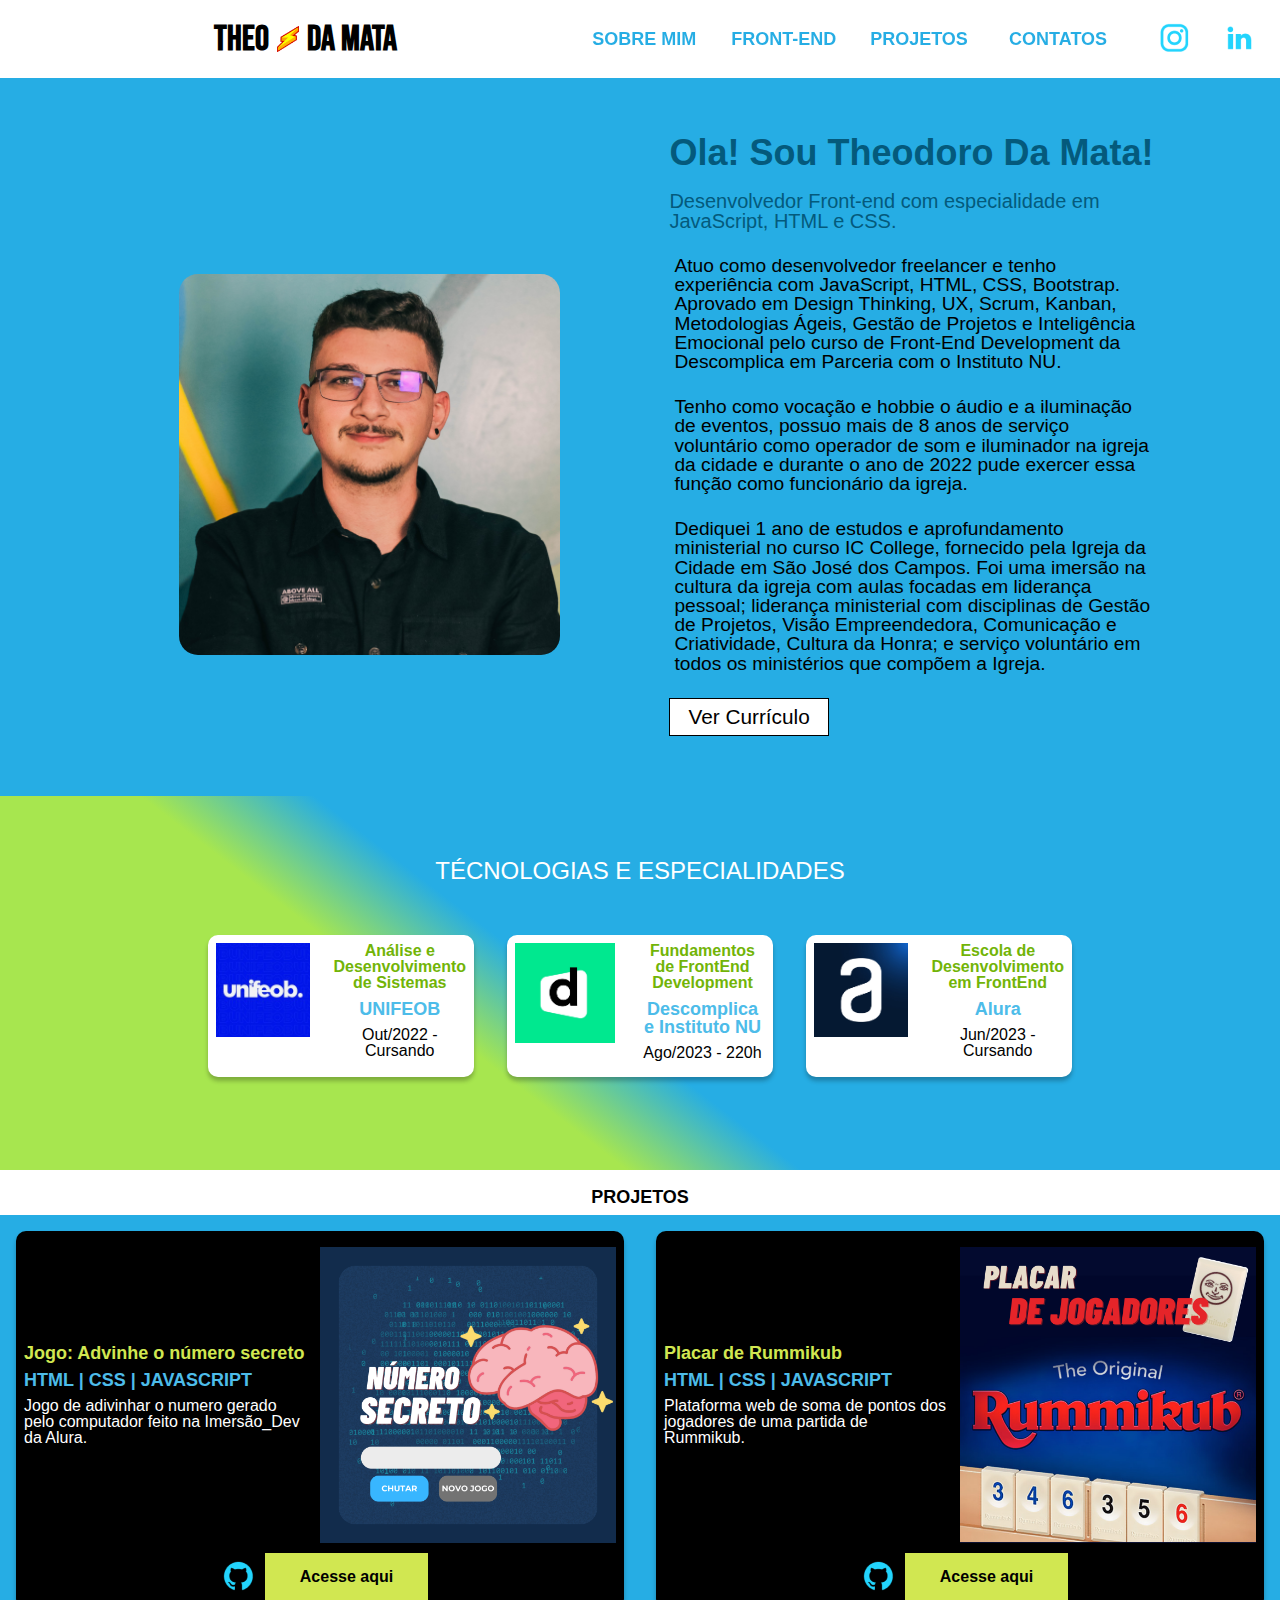
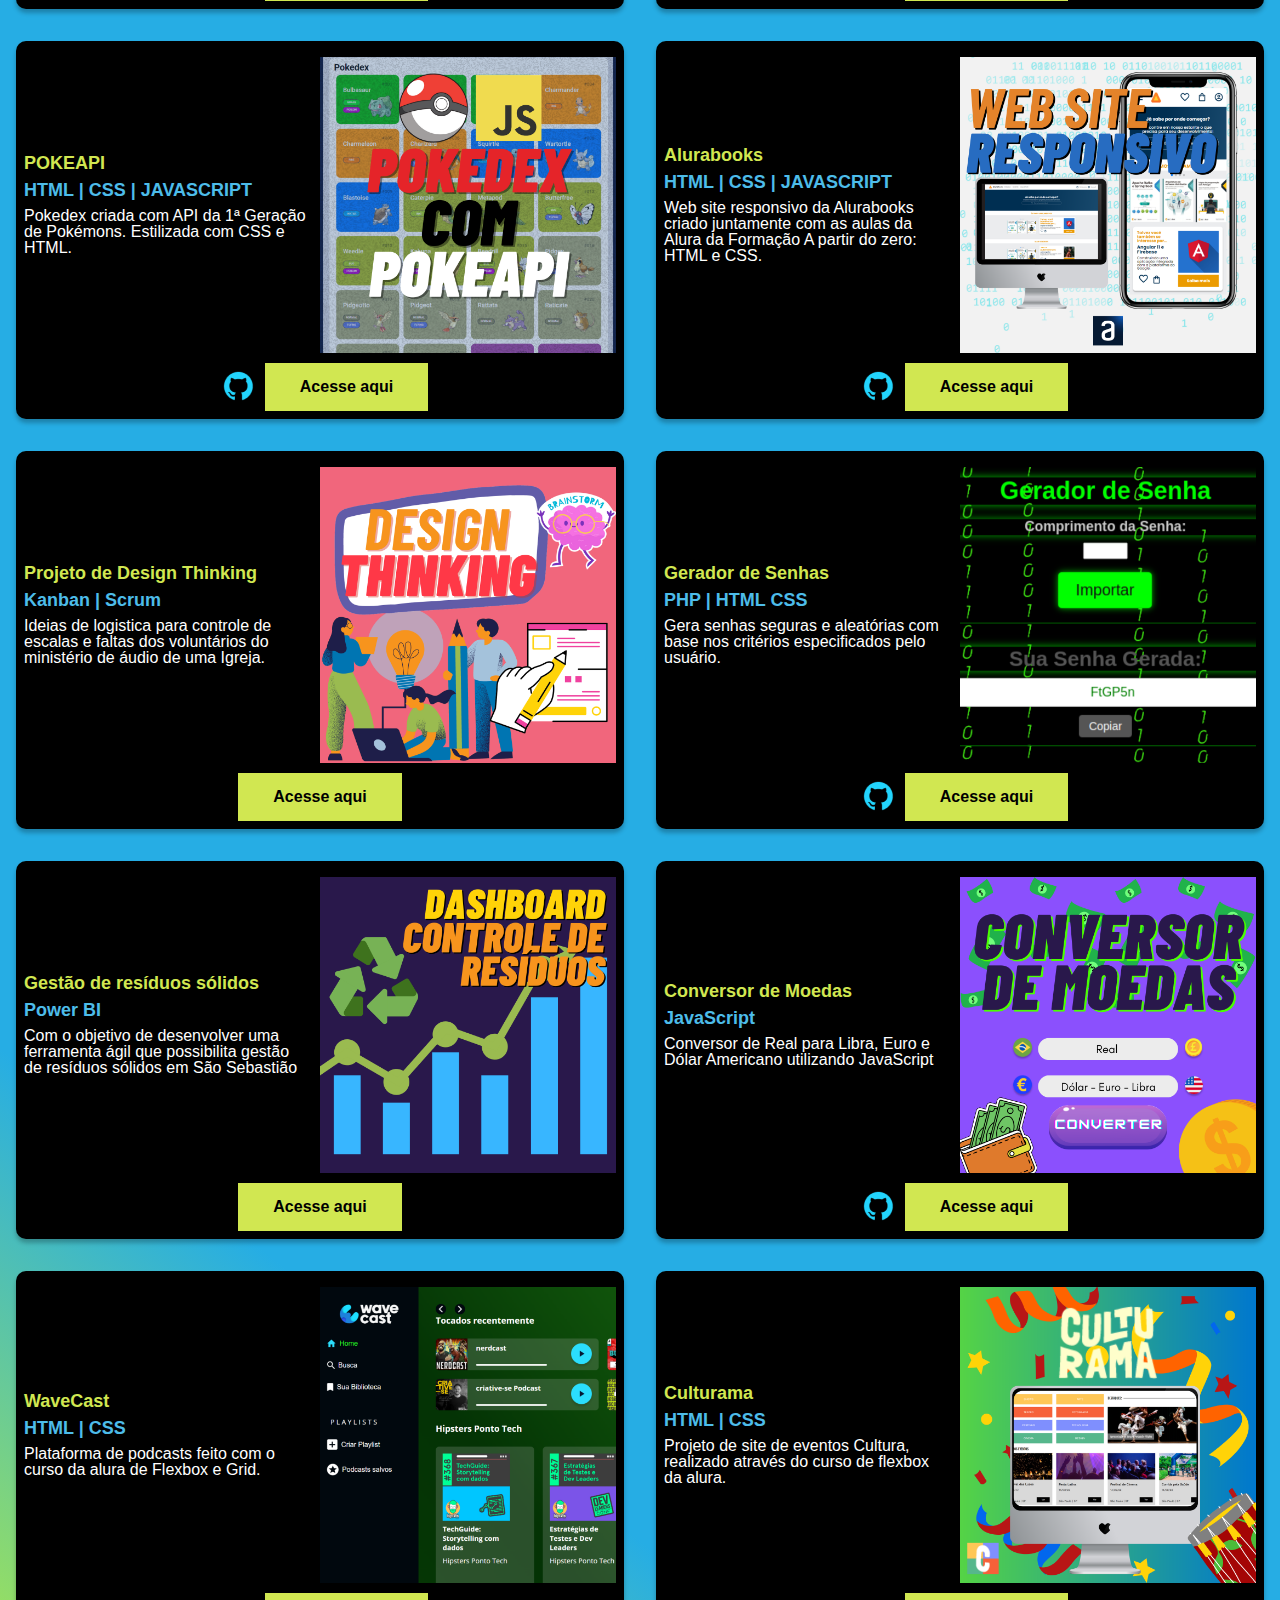
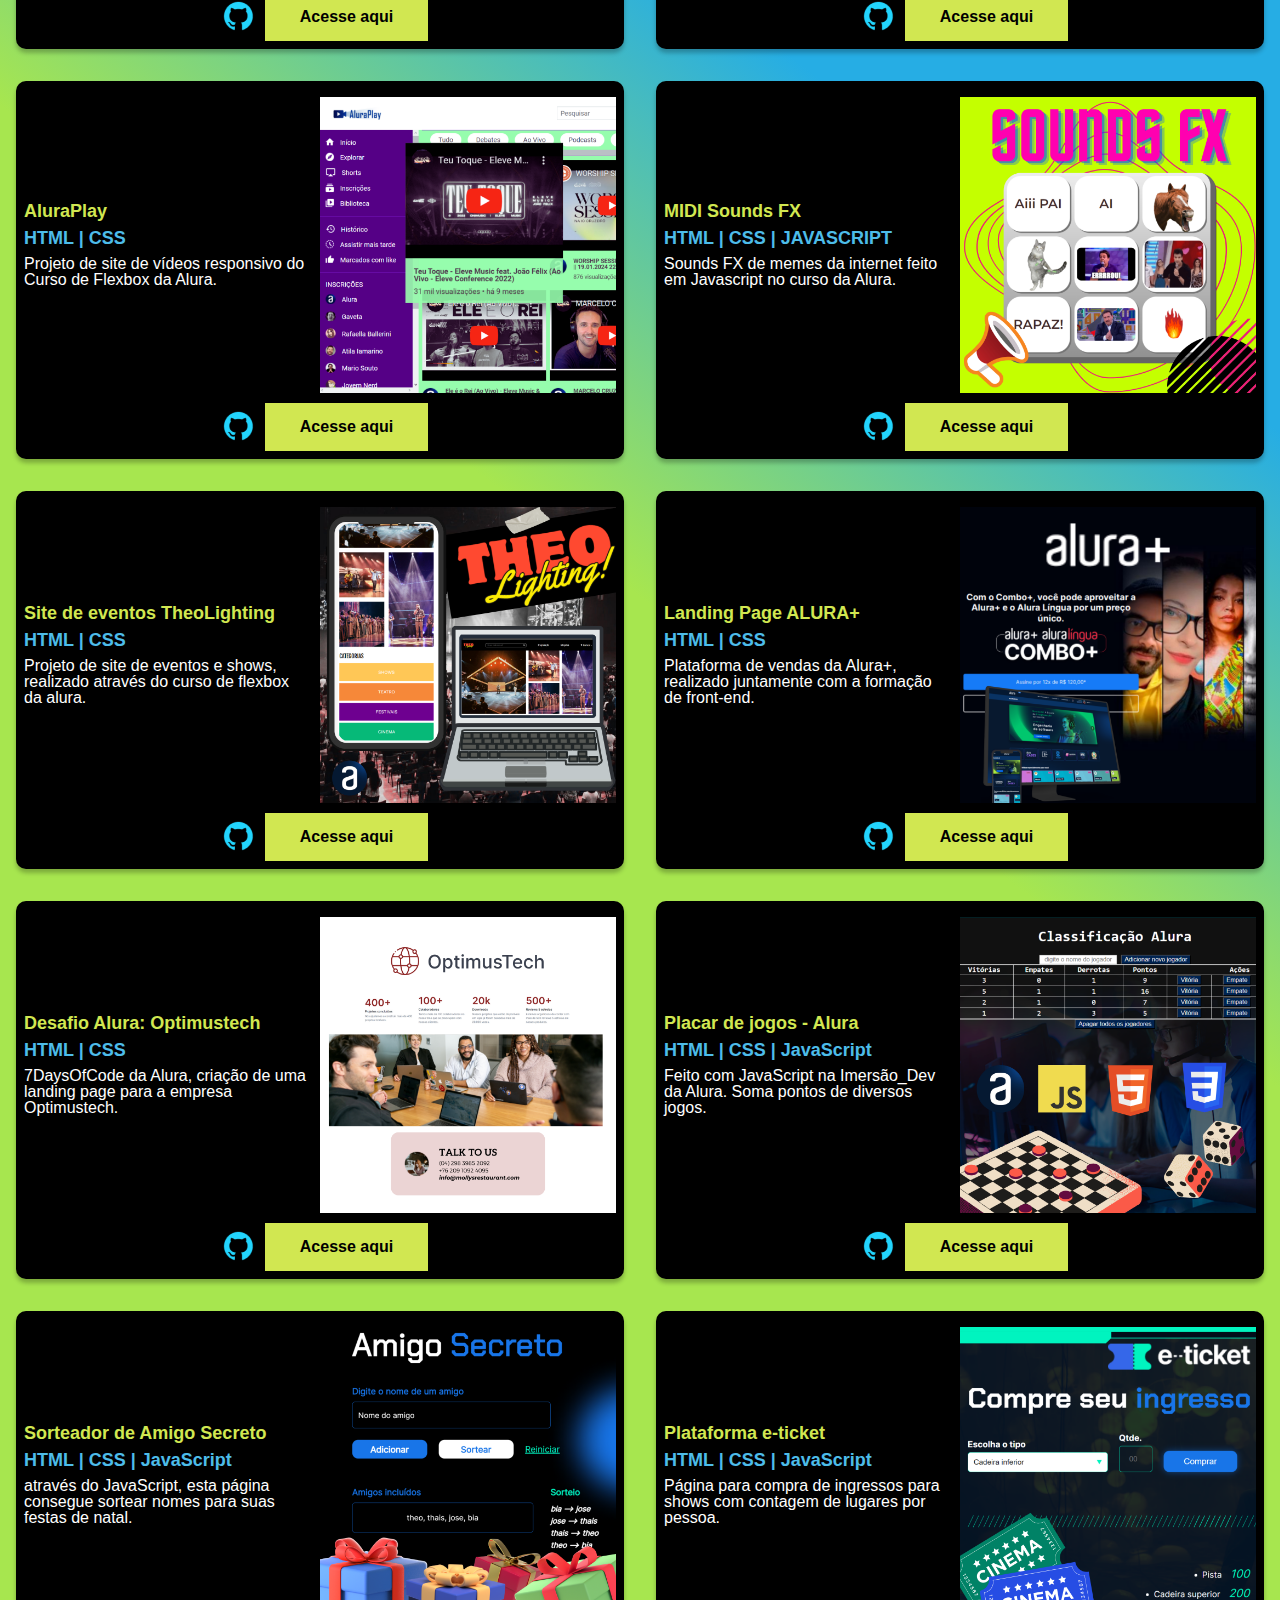
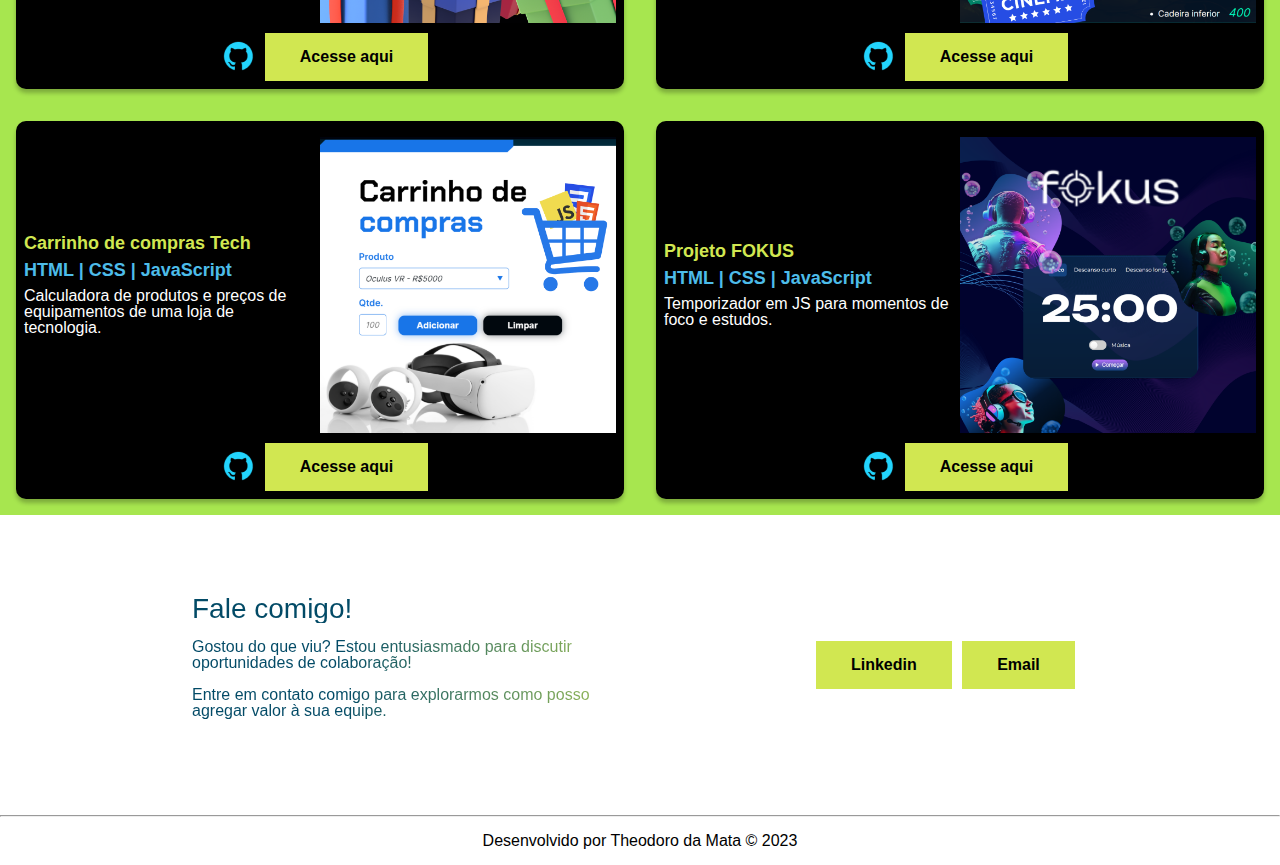
<file: index.html>
<!DOCTYPE html>
<html lang="pt-br">
<head>
    <meta charset="UTF-8">
    <meta name="viewport" content="width=device-width, initial-scale=1.0">

    <link rel="preconnect" href="https://fonts.googleapis.com">
    <link rel="preconnect" href="https://fonts.gstatic.com" crossorigin>
    <link href="https://fonts.googleapis.com/css2?family=Bebas+Neue&display=swap" rel="stylesheet">

    <link rel="shortcut icon" href="./assets/img/pngimg.com - lightning_PNG34.png" type="image/x-icon">
    <link rel="stylesheet" href="style.css">
    <link rel="stylesheet" href="reset.css">
    <script src="JS/swiper.js"></script>
    
    <title>Theodoro da Mata</title>
</head>
<body>
    <header class="cabecalho">
        <div class="container">
            <input type="checkbox" id="menu" class="container__botao">
            <label for="menu" class="container__rotulo">
                <span class="cabecalho__hamburguer container__imagem"></span>
            </label>
            <ul class="lista-menu">
                <li class="lista-menu__titulo">Categorias</li>
                <li class="lista-menu__item">
                    <a href="#sobre_mim" class="lista-menu__link">SOBRE MIM</a></li>
                <li class="lista-menu__item">
                    <a href="#front-end" class="lista-menu__link">FRONT-END</a></li>
                <li class="lista-menu__item">
                    <a href="#projetos" class="lista-menu__link">PROJETOS</a></li>
                 <li class="lista-menu__item">
                    <a href="#contatos" class="lista-menu__link">CONTATOS</a></li>
            </ul>
        </div>

        <h1 class="container__titulo"><b class="container__titulo--negrito">Theo
            <img src="assets/logos/raio-logo.png" alt="logo do Theo" class="container__imagem" width="10%">
            Da Mata</b></h1>

        <ul class="opções">
                <li class="opções__item">
                    <h1 class="container__titulo1"><b class="container__titulo--negrito1">Theo
                        <img src="assets/logos/raio-logo.png" alt="logo do Theo" 
                        class="container__imagem1" width="5%">
                        Da Mata</b>
                    </h1>
                </li>
                <li class="opções__item item-menu">
                    <a href="#sobre_mim" class="lista-menu__link">SOBRE MIM</a></li>
                <li class="opções__item item-menu">
                    <a href="#front-end" class="lista-menu__link">FRONT-END</a></li>
                <li class="opções__item item-menu">
                    <a href="#projetos" class="lista-menu__link">PROJETOS</a></li>
                <li class="opções__item item-menu">
                    <a href="#contatos" class="lista-menu__link">CONTATOS</a></li>
            </label>
        </ul>

            <div class="container">
                <a href="https://www.instagram.com/theodoro.mata/" class="container__link" target="_blank">
                    <img src="assets/icons/instagram.png" alt="icone dO instagram" class="container__imagem">
                </a>
                <a href="https://www.linkedin.com/in/theodoro-da-mata177/" class="container__link" target="_blank">
                    <img src="assets/icons/linkedin.png" alt="icone dO linkedin" class="container__imagem">
                </a>
            </div>
    </header>

        <main class="apresentacao">
            <img src="assets/img/theo-perfil.jpg" alt="" class="foto-de-perfil">
            <section class="about" id="sobre_mim">
                <div class="grupo__about">  
                    <h2 class="banner__titulo">Ola! Sou Theodoro Da Mata!</h2>
                    <p class="banner__texto">Desenvolvedor Front-end com especialidade em JavaScript, HTML e CSS.</p>
                    
                        <p class="about__texto">
                            Atuo como desenvolvedor freelancer e tenho experiência com JavaScript, HTML, CSS, Bootstrap. Aprovado em Design Thinking, UX, Scrum, Kanban, Metodologias Ágeis, Gestão de Projetos e Inteligência Emocional pelo curso de Front-End Development da Descomplica em Parceria com o Instituto NU.
                        </p>
                        <br>
                        <p class="about__texto">
                            Tenho como vocação e hobbie o áudio e a iluminação de eventos, possuo mais de 8 anos de serviço voluntário como operador de som e iluminador na igreja da cidade e durante o ano de 2022 pude exercer essa função como funcionário da igreja.
                        </p>
                        <br>
                        <p class="about__texto">
                            Dediquei 1 ano de estudos e aprofundamento ministerial no curso IC College, fornecido pela Igreja da Cidade em São José dos Campos. Foi uma imersão na cultura da igreja com aulas focadas em liderança pessoal; 
                            liderança ministerial com disciplinas de Gestão de Projetos, Visão Empreendedora, Comunicação e Criatividade, Cultura da Honra; e serviço voluntário em todos os ministérios que compõem a Igreja.
                        </p> 
                        <div class="about__button">
                            <a href="assets/doc/Theodoro_da_Mata-Dev-FrontEnd.pdf" target="_blank" class="button-cover" role="button">
                                <span class="text">Ver Currículo</span>
                            </a>

                        </div>                 
                </div>
            </section>
            
        </main>
        

        <section class="topicos" id="front-end">
            <h2 class="topicos__titulos">TÉCNOLOGIAS E ESPECIALIDADES</h2>
            <div class="card-topicos">

                <div class="card-curso1">
                    <div class="card__descricao-curso">
                        <img src="assets/logos/unifeob_logo.jpg" class="descricao__imagem-curso" >
                        <div class="descricao">
                            <h3 class="titulo-curso">Análise e Desenvolvimento de Sistemas</h3>
                            <h2 class="descricao__titulo-curso">UNIFEOB</h2>
                            <p class="descricao__texto-curso">Out/2022 - Cursando</p>
                        </div>
                    </div>
                </div>
    
                <div class="card-curso2">
                    <div class="card__descricao-curso">
                        <img src="assets/logos/desc-logo.jpg" class="descricao__imagem-curso" >
                        <div class="descricao">
                            <h3 class="titulo-curso">Fundamentos de FrontEnd Development</h3>
                            <h2 class="descricao__titulo-curso">Descomplica e Instituto NU</h2>
                            <p class="descricao__texto-curso">Ago/2023 - 220h</p>
                        </div>
                    </div>
                </div>
    
                <div class="card-curso3">
                    <div class="card__descricao-curso">
                        <img src="assets/logos/alura-logo.jpg" class="descricao__imagem-curso" >
                        <div class="descricao">
                            <h3 class="titulo-curso">Escola de Desenvolvimento em FrontEnd</h3>
                            <h2 class="descricao__titulo-curso">Alura</h2>
                            <p class="descricao__texto-curso">Jun/2023 - Cursando</p>
                        </div>
                    </div>
                </div>
            </div>

            <div id="craouselContainer" class="swiper-container">
                <div class="swiper-wrapper" id="slideHolder">
                    <!-- Slides -->
        
                </div>
                <div class="swiper-pagination"></div>
            </div>

        </section>

        <section class="projetos" id="projetos">
            <h2 class="cards__titulo">Projetos</h2>

            <div class="cards">
                <div class="card card1">
                    <div class="card__descricao">
                        <div class="descricao desc-card">
                            <h3 class="descricao__titulo">Jogo: Advinhe o número secreto</h3>
                            <h2 class="descricao__titulo-livro">HTML | CSS | JAVASCRIPT</h2>
                            <p class="descricao__texto">Jogo de adivinhar o numero gerado pelo computador feito na Imersão_Dev da Alura.</p>
                        </div>
                        <img src="assets/img/número-secreto.png" class="descricao__imagem">
                    </div>  
                    <div class="card__botoes">
                        <ul class="botoes">
                                <a href="https://github.com/conecttheo/Mentalista_numerico" target="_blank">
                                    <img src="assets/icons/github.png">
                                </a>
                        </ul>
                        <a href="https://conecttheo.github.io/Mentalista_numerico/" class="botoes__ancora" target="_blank">
                            Acesse aqui</a>
                    </div>
                </div>
    
                <div class="card card2">
                    <div class="card__descricao">
                        <div class="descricao desc-card">
                            <h3 class="descricao__titulo">Placar de Rummikub</h3>
                            <h2 class="descricao__titulo-livro">HTML | CSS | JAVASCRIPT</h2>
                            <p class="descricao__texto">Plataforma web de soma de pontos dos jogadores de uma partida de Rummikub.</p>
                        </div>
                        <img src="assets/img/placar-rummikub.png" class="descricao__imagem">
                    </div>  
                    <div class="card__botoes">
                        <ul class="botoes">
                                <a href="https://github.com/conecttheo/Placar_Rummikub" target="_blank">
                                    <img src="assets/icons/github.png">
                                </a>
                        </ul>
                        <a href="https://conecttheo.github.io/Placar_Rummikub/" class="botoes__ancora" target="_blank">
                            Acesse aqui</a>
                    </div>
                </div>
    
                <div class="card card3">
                    <div class="card__descricao">
                        <div class="descricao desc-card">
                            <h3 class="descricao__titulo">POKEAPI</h3>
                            <h2 class="descricao__titulo-livro">HTML | CSS | JAVASCRIPT</h2>
                            <p class="descricao__texto">Pokedex criada com API da 1ª Geração de Pokémons.
                                Estilizada com CSS e HTML.
                            </p>
                        </div>
                        <img src="assets/img/pokeapi.png" class="descricao__imagem">
                    </div>  
                    <div class="card__botoes">
                        <ul class="botoes">
                                <a href="https://github.com/conecttheo/poke-api" target="_blank">
                                    <img src="assets/icons/github.png">
                                </a>
                        </ul>
                        <a href="https://conecttheo.github.io/poke-api/" class="botoes__ancora" target="_blank">
                            Acesse aqui</a>
                    </div>
                </div>
    
                <div class="card card4">
                    <div class="card__descricao">
                        <div class="descricao desc-card">
                            <h3 class="descricao__titulo">Alurabooks</h3>
                            <h2 class="descricao__titulo-livro">HTML | CSS | JAVASCRIPT</h2>
                            <p class="descricao__texto">Web site responsivo da Alurabooks criado juntamente com as aulas da Alura da Formação A partir do zero: HTML e CSS.</p>
                        </div>
                        <img src="assets/img/Alurabooks.png" class="descricao__imagem">
                    </div>  
                    <div class="card__botoes">
                        <ul class="botoes">
                                <a href="https://github.com/conecttheo/AluraBooks-theo" target="_blank">
                                    <img src="assets/icons/github.png">
                                </a>
                        </ul>
                        <a href="https://conecttheo.github.io/AluraBooks-theo/" class="botoes__ancora" target="_blank">
                            Acesse aqui</a>
                    </div>
                </div>
    
                <div class="card card5">
                    <div class="card__descricao">
                        <div class="descricao desc-card">
                            <h3 class="descricao__titulo">Projeto de Design Thinking</h3>
                            <h2 class="descricao__titulo-livro">Kanban | Scrum </h2>
                            <p class="descricao__texto">
                                Ideias de logistica para controle de escalas e faltas dos voluntários do ministério de áudio de uma Igreja.</p>
                        </div>
                        <img src="assets/img/Projeto Design Thinking.png" class="descricao__imagem">
                    </div>  
                    <div class="card__botoes">
                        <a href="https://www.linkedin.com/in/theodoro-da-mata177/details/projects/" class="botoes__ancora" target="_blank">
                            Acesse aqui</a>
                    </div>
                </div>
    
                <div class="card card6">
                    <div class="card__descricao">
                        <div class="descricao desc-card">
                            <h3 class="descricao__titulo">Gerador de Senhas</h3>
                            <h2 class="descricao__titulo-livro">PHP | HTML CSS</h2>
                            <p class="descricao__texto">Gera senhas seguras e aleatórias com base nos critérios especificados pelo usuário.</p>
                        </div>
                        <img src="assets/img/Gerador de Senha.png" class="descricao__imagem">
                    </div>  
                    <div class="card__botoes">
                        <ul class="botoes">
                                <a href="https://github.com/conecttheo/PI---ADS---Password-generator" target="_blank">
                                    <img src="assets/icons/github.png">
                                </a>
                        </ul>
                        <a href="#" class="botoes__ancora" target="_blank">
                            Acesse aqui</a>
                    </div>
                </div>
    
                <div class="card card7">
                    <div class="card__descricao">
                        <div class="descricao desc-card">
                            <h3 class="descricao__titulo">Gestão de resíduos sólidos</h3>
                            <h2 class="descricao__titulo-livro">Power BI</h2>
                            <p class="descricao__texto">Com o objetivo de desenvolver uma ferramenta ágil que
                                possibilita gestão de resíduos sólidos em São Sebastião</p>
                        </div>
                        <img src="assets/img/PI - Dashboard.png" class="descricao__imagem">
                    </div>  
                    <div class="card__botoes">
                        <a href="https://www.linkedin.com/in/theodoro-da-mata177/details/projects/" class="botoes__ancora" target="_blank">
                            Acesse aqui</a>
                    </div>
                </div>

                <div class="card card8">
                    <div class="card__descricao">
                        <div class="descricao-desc-card">
                            <h3 class="descricao__titulo">Conversor de Moedas</h3>
                            <h2 class="descricao__titulo-livro">JavaScript</h2>
                            <p class="descricao__texto">Conversor de Real para Libra, Euro e Dólar Americano utilizando JavaScript</p>
                        </div>
                        <img src="assets/img/conversor-de-moedas.png" class="descricao__imagem">
                    </div>  
                    <div class="card__botoes">
                        <ul class="botoes">
                            <a href="https://github.com/conecttheo/Conversor-de-moedas-2.0" target="_blank">
                                <img src="assets/icons/github.png">
                            </a>
                    </ul>
                    <a href="https://conecttheo.github.io/Conversor-de-moedas-2.0/" class="botoes__ancora" target="_blank">
                        Acesse aqui</a>
                    </div>
                </div>

                <div class="card card9">
                    <div class="card__descricao">
                        <div class="descricao-desc-card">
                            <h3 class="descricao__titulo">WaveCast</h3>
                            <h2 class="descricao__titulo-livro">HTML | CSS</h2>
                            <p class="descricao__texto">Plataforma de podcasts feito com o curso da alura de Flexbox e Grid.</p>
                        </div>
                        <img src="assets/img/wavecast-picture.png" class="descricao__imagem">
                    </div>  
                    <div class="card__botoes">
                        <ul class="botoes">
                            <a href="https://github.com/conecttheo/WaveCast-Theo" target="_blank">
                                <img src="assets/icons/github.png">
                            </a>
                    </ul>
                    <a href="https://conecttheo.github.io/WaveCast-Theo/" class="botoes__ancora" target="_blank">
                        Acesse aqui</a>
                    </div>
                </div>

                <div class="card card10">
                    <div class="card__descricao">
                        <div class="descricao-desc-card">
                            <h3 class="descricao__titulo">Culturama</h3>
                            <h2 class="descricao__titulo-livro">HTML | CSS</h2>
                            <p class="descricao__texto">Projeto de site de eventos Cultura, realizado através do curso de flexbox da alura.</p>
                        </div>
                        <img src="assets/img/culturama.png" class="descricao__imagem">
                    </div>  
                    <div class="card__botoes">
                        <ul class="botoes">
                            <a href="https://github.com/conecttheo/Site-Culturama_Flexbox" target="_blank">
                                <img src="assets/icons/github.png">
                            </a>
                    </ul>
                    <a href="https://conecttheo.github.io/Site-Culturama_Flexbox/" class="botoes__ancora" target="_blank">
                        Acesse aqui</a>
                    </div>
                </div>

                <div class="card card11">
                    <div class="card__descricao">
                        <div class="descricao-desc-card">
                            <h3 class="descricao__titulo">AluraPlay</h3>
                            <h2 class="descricao__titulo-livro">HTML | CSS</h2>
                            <p class="descricao__texto">Projeto de site de vídeos responsivo do Curso de Flexbox da Alura.</p>
                        </div>
                        <img src="assets/img/aluraplay-picture.png" class="descricao__imagem">
                    </div>  
                    <div class="card__botoes">
                        <ul class="botoes">
                            <a href="https://github.com/conecttheo/aluraplay-theo" target="_blank">
                                <img src="assets/icons/github.png">
                            </a>
                    </ul>
                    <a href="https://conecttheo.github.io/aluraplay-theo/" class="botoes__ancora" target="_blank">
                        Acesse aqui</a>
                    </div>
                </div>

                <div class="card card12">
                    <div class="card__descricao">
                        <div class="descricao-desc-card">
                            <h3 class="descricao__titulo">MIDI Sounds FX</h3>
                            <h2 class="descricao__titulo-livro">HTML | CSS | JAVASCRIPT</h2>
                            <p class="descricao__texto">Sounds FX de memes da internet feito em Javascript no curso da Alura.</p>
                        </div>
                        <img src="assets/img/midi.png" class="descricao__imagem">
                    </div>  
                    <div class="card__botoes">
                        <ul class="botoes">
                            <a href="https://github.com/conecttheo/memes-midi" target="_blank">
                                <img src="assets/icons/github.png">
                            </a>
                    </ul>
                    <a href="https://conecttheo.github.io/memes-midi/" class="botoes__ancora" target="_blank">
                        Acesse aqui</a>
                    </div>
                </div>

                <div class="card card13">
                    <div class="card__descricao">
                        <div class="descricao-desc-card">
                            <h3 class="descricao__titulo">Site de eventos TheoLighting</h3>
                            <h2 class="descricao__titulo-livro">HTML | CSS </h2>
                            <p class="descricao__texto">Projeto de site de eventos e shows, realizado através do curso de flexbox da alura.</p>
                        </div>
                        <img src="assets/img/lighting.png" class="descricao__imagem">
                    </div>  
                    <div class="card__botoes">
                        <ul class="botoes">
                            <a href="https://github.com/conecttheo/Agenda-iluminacao" target="_blank">
                                <img src="assets/icons/github.png">
                            </a>
                    </ul>
                    <a href="https://conecttheo.github.io/Agenda-iluminacao/" class="botoes__ancora" target="_blank">
                        Acesse aqui</a>
                    </div>
                </div>

                <div class="card card14">
                    <div class="card__descricao">
                        <div class="descricao-desc-card">
                            <h3 class="descricao__titulo">Landing Page ALURA+</h3>
                            <h2 class="descricao__titulo-livro">HTML | CSS </h2>
                            <p class="descricao__texto">Plataforma de vendas da Alura+, realizado juntamente com a formação de front-end.</p>
                        </div>
                        <img src="assets/img/alura+.png" class="descricao__imagem">
                    </div>  
                    <div class="card__botoes">
                        <ul class="botoes">
                            <a href="https://github.com/conecttheo/ALURA-PLUS" target="_blank">
                                <img src="assets/icons/github.png">
                            </a>
                    </ul>
                    <a href="https://conecttheo.github.io/ALURA-PLUS/" class="botoes__ancora" target="_blank">
                        Acesse aqui</a>
                    </div>
                </div>

                <div class="card card15">
                    <div class="card__descricao">
                        <div class="descricao-desc-card">
                            <h3 class="descricao__titulo">Desafio Alura: Optimustech</h3>
                            <h2 class="descricao__titulo-livro">HTML | CSS </h2>
                            <p class="descricao__texto">7DaysOfCode da Alura, criação de uma landing page para a empresa Optimustech.</p>
                        </div>
                        <img src="assets/img/optimustech.png" class="descricao__imagem">
                    </div>  
                    <div class="card__botoes">
                        <ul class="botoes">
                            <a href="https://github.com/conecttheo/Desafio_OptimusTech" target="_blank">
                                <img src="assets/icons/github.png">
                            </a>
                    </ul>
                    <a href="https://conecttheo.github.io/Desafio_OptimusTech/" class="botoes__ancora" target="_blank">
                        Acesse aqui</a>
                    </div>
                </div>

                <div class="card card16">
                    <div class="card__descricao">
                        <div class="descricao-desc-card">
                            <h3 class="descricao__titulo">Placar de jogos - Alura</h3>
                            <h2 class="descricao__titulo-livro">HTML | CSS | JavaScript </h2>
                            <p class="descricao__texto">Feito com JavaScript na Imersão_Dev da Alura. Soma pontos de diversos jogos.</p>
                        </div>
                        <img src="assets/img/placar-alura.png" class="descricao__imagem">
                    </div>  
                    <div class="card__botoes">
                        <ul class="botoes">
                            <a href="https://github.com/conecttheo/placar-de-jogos" target="_blank">
                                <img src="assets/icons/github.png">
                            </a>
                    </ul>
                    <a href="https://conecttheo.github.io/placar-de-jogos/" class="botoes__ancora" target="_blank">
                        Acesse aqui</a>
                    </div>
                </div>

                <div class="card card17">
                    <div class="card__descricao">
                        <div class="descricao-desc-card">
                            <h3 class="descricao__titulo">Sorteador de Amigo Secreto</h3>
                            <h2 class="descricao__titulo-livro">HTML | CSS | JavaScript </h2>
                            <p class="descricao__texto">através do JavaScript, esta página consegue sortear nomes para suas festas de natal.</p>
                        </div>
                        <img src="assets/img/amigo-secreto.png" class="descricao__imagem">
                    </div>  
                    <div class="card__botoes">
                        <ul class="botoes">
                            <a href="https://github.com/conecttheo/amigo-secreto" target="_blank">
                                <img src="assets/icons/github.png">
                            </a>
                    </ul>
                    <a href="https://conecttheo.github.io/amigo-secreto/" class="botoes__ancora" target="_blank">
                        Acesse aqui</a>
                    </div>
                </div>

                <div class="card card18">
                    <div class="card__descricao">
                        <div class="descricao-desc-card">
                            <h3 class="descricao__titulo">Plataforma e-ticket</h3>
                            <h2 class="descricao__titulo-livro">HTML | CSS | JavaScript </h2>
                            <p class="descricao__texto">Página para compra de ingressos para shows com contagem de lugares por pessoa.</p>
                        </div>
                        <img src="assets/img/e-ticket.png" class="descricao__imagem">
                    </div>  
                    <div class="card__botoes">
                        <ul class="botoes">
                            <a href="https://github.com/conecttheo/site-de-ingresso" target="_blank">
                                <img src="assets/icons/github.png">
                            </a>
                    </ul>
                    <a href="https://conecttheo.github.io/site-de-ingresso/" class="botoes__ancora" target="_blank">
                        Acesse aqui</a>
                    </div>
                </div>

                <div class="card card19">
                    <div class="card__descricao">
                        <div class="descricao-desc-card">
                            <h3 class="descricao__titulo">Carrinho de compras Tech</h3>
                            <h2 class="descricao__titulo-livro">HTML | CSS | JavaScript </h2>
                            <p class="descricao__texto">Calculadora de produtos e preços de equipamentos de uma loja de tecnologia.</p>
                        </div>
                        <img src="assets/img/carrinho-compras.png" class="descricao__imagem">
                    </div>  
                    <div class="card__botoes">
                        <ul class="botoes">
                            <a href="https://github.com/conecttheo/carrinho-compras" target="_blank">
                                <img src="assets/icons/github.png">
                            </a>
                    </ul>
                    <a href="https://conecttheo.github.io/carrinho-compras/" class="botoes__ancora" target="_blank">
                        Acesse aqui</a>
                    </div>
                </div>

                <div class="card card20">
                    <div class="card__descricao">
                        <div class="descricao-desc-card">
                            <h3 class="descricao__titulo">Projeto FOKUS</h3>
                            <h2 class="descricao__titulo-livro">HTML | CSS | JavaScript </h2>
                            <p class="descricao__texto">Temporizador em JS para momentos de foco e estudos.</p>
                        </div>
                        <img src="assets/img/fokus.png" class="descricao__imagem">
                    </div>  
                    <div class="card__botoes">
                        <ul class="botoes">
                            <a href="https://github.com/conecttheo/Fokus-Alura" target="_blank">
                                <img src="assets/icons/github.png">
                            </a>
                    </ul>
                    <a href="https://conecttheo.github.io/Fokus-Alura/" class="botoes__ancora" target="_blank">
                        Acesse aqui</a>
                    </div>
                </div>

            </div>
            
        </section>

        <section id="contatos" class="contato">
            
            <div class="contato__descrição">
                <h2 class="contato__titulo">Fale comigo!</h2>
                <p class="contato__texto">Gostou do que viu? Estou entusiasmado para discutir oportunidades de colaboração!</p>
                <p class="contato__texto">Entre em contato comigo para explorarmos como posso agregar valor à sua equipe.</p>
            </div>
            <div class="container">
                <a href="https://www.linkedin.com/in/theodoro-da-mata177/" class="botoes__ancora-contato" target="_blank">
                    Linkedin</a>
                <a href="mailto:theodamata@gmail.com" class="botoes__ancora-contato" target="_blank">
                    Email</a>
            </div>    
        </section>

        <hr />

        <footer class="rodape">
            <h2 class="rodape__titulo">Desenvolvido por Theodoro da Mata &copy; 2023</h2>
        </footer>
</body>
</html>
</file>
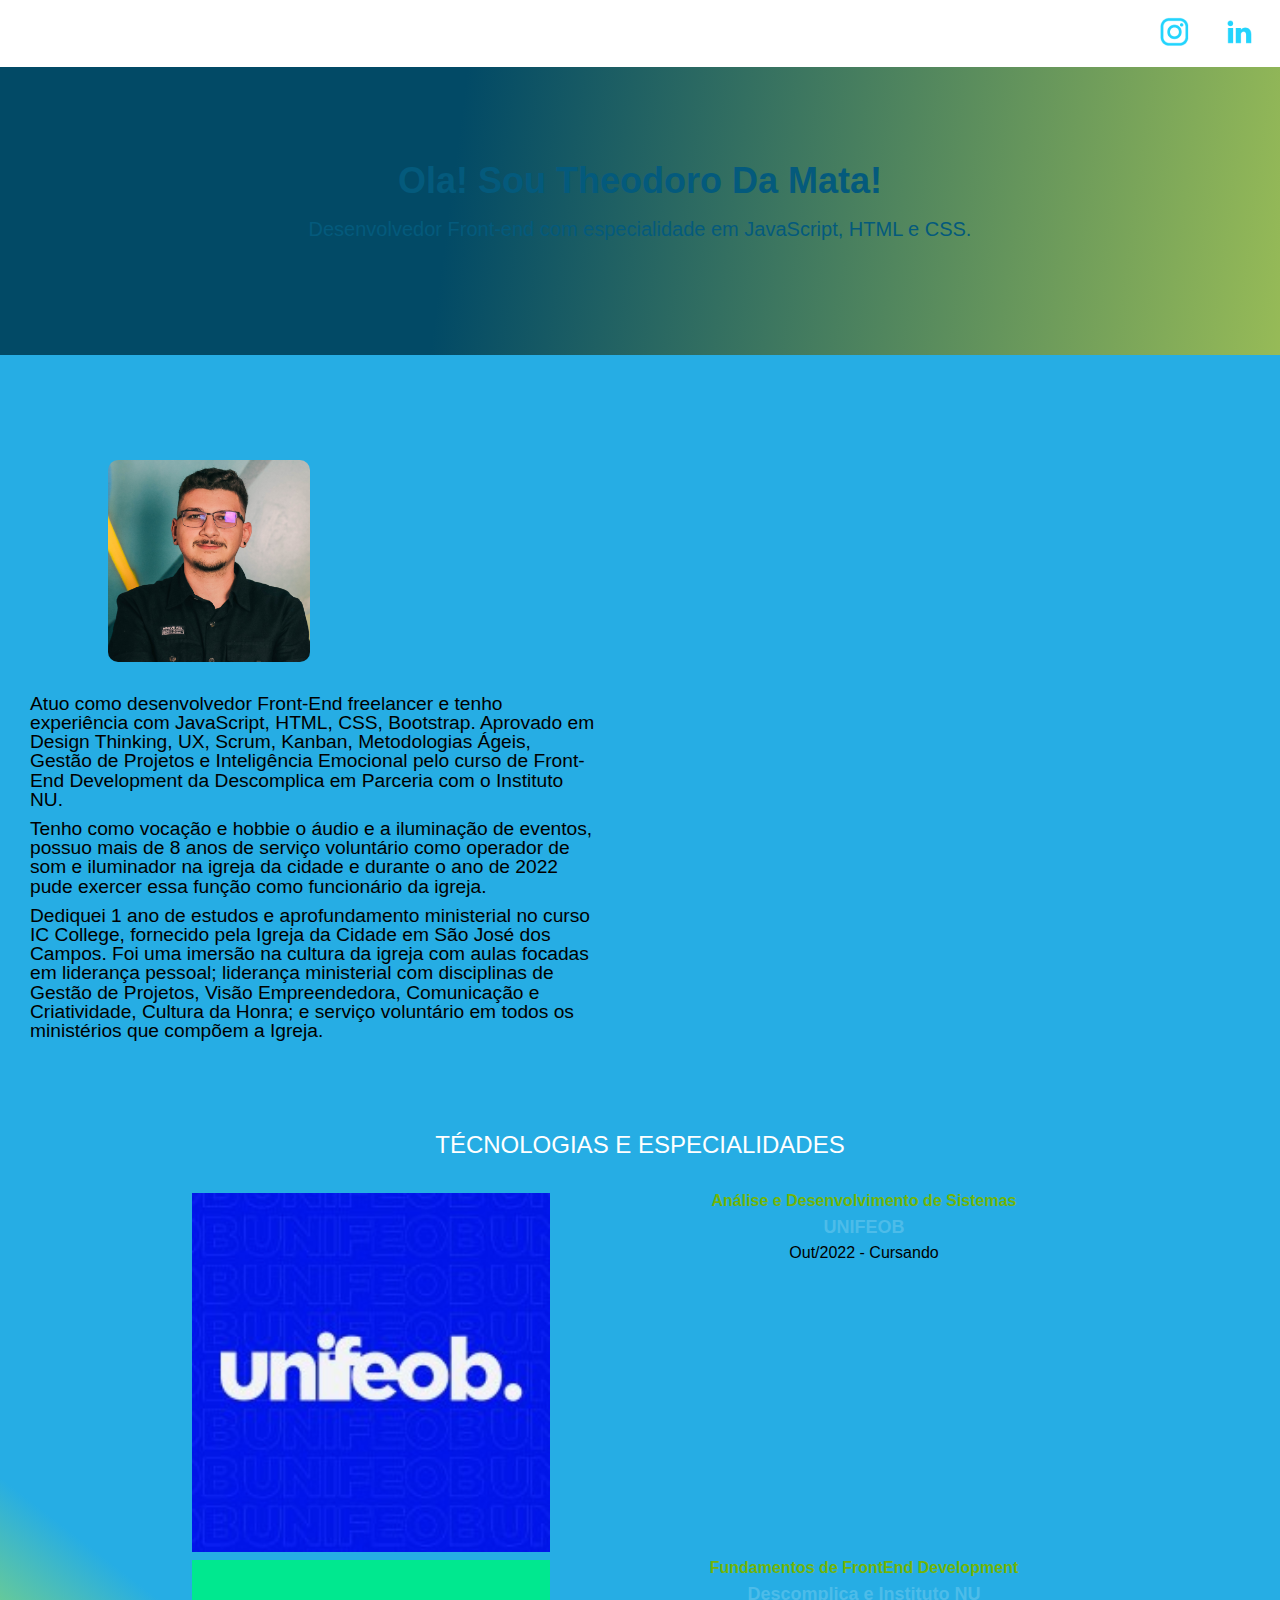
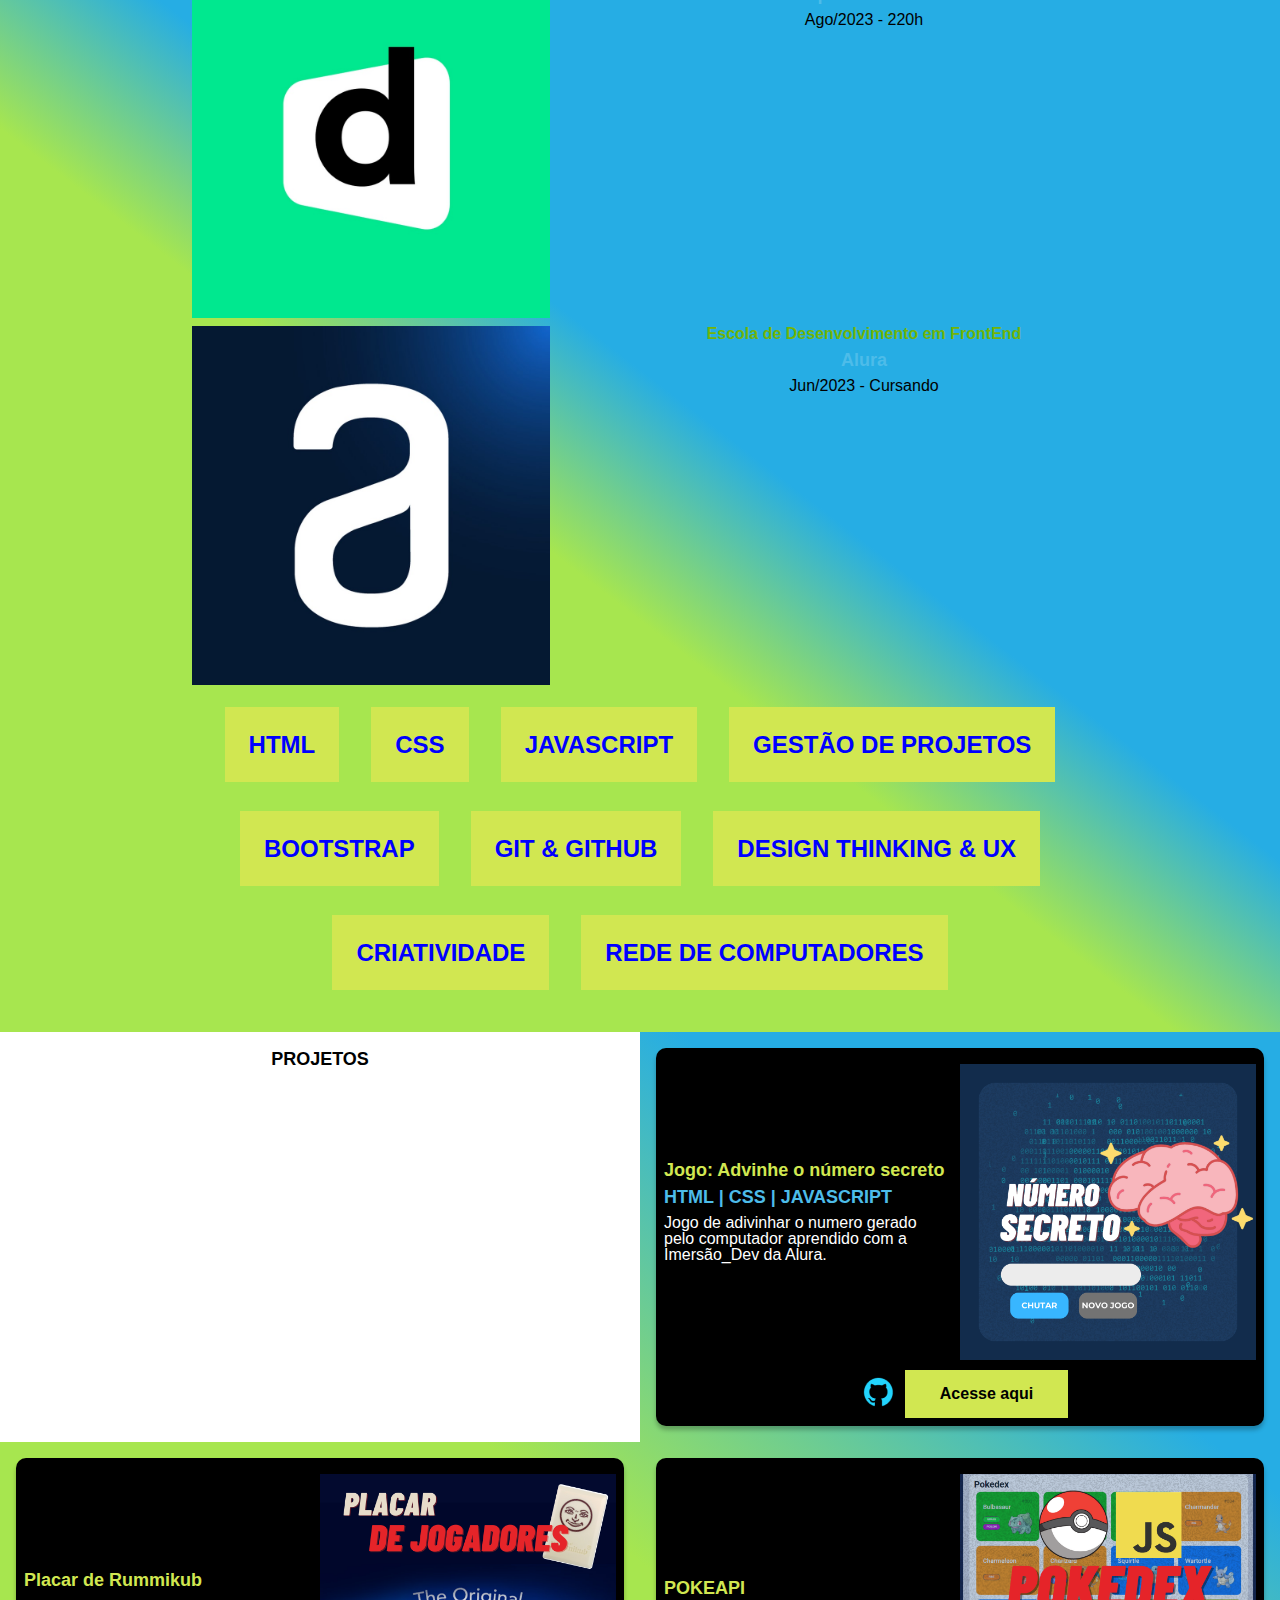
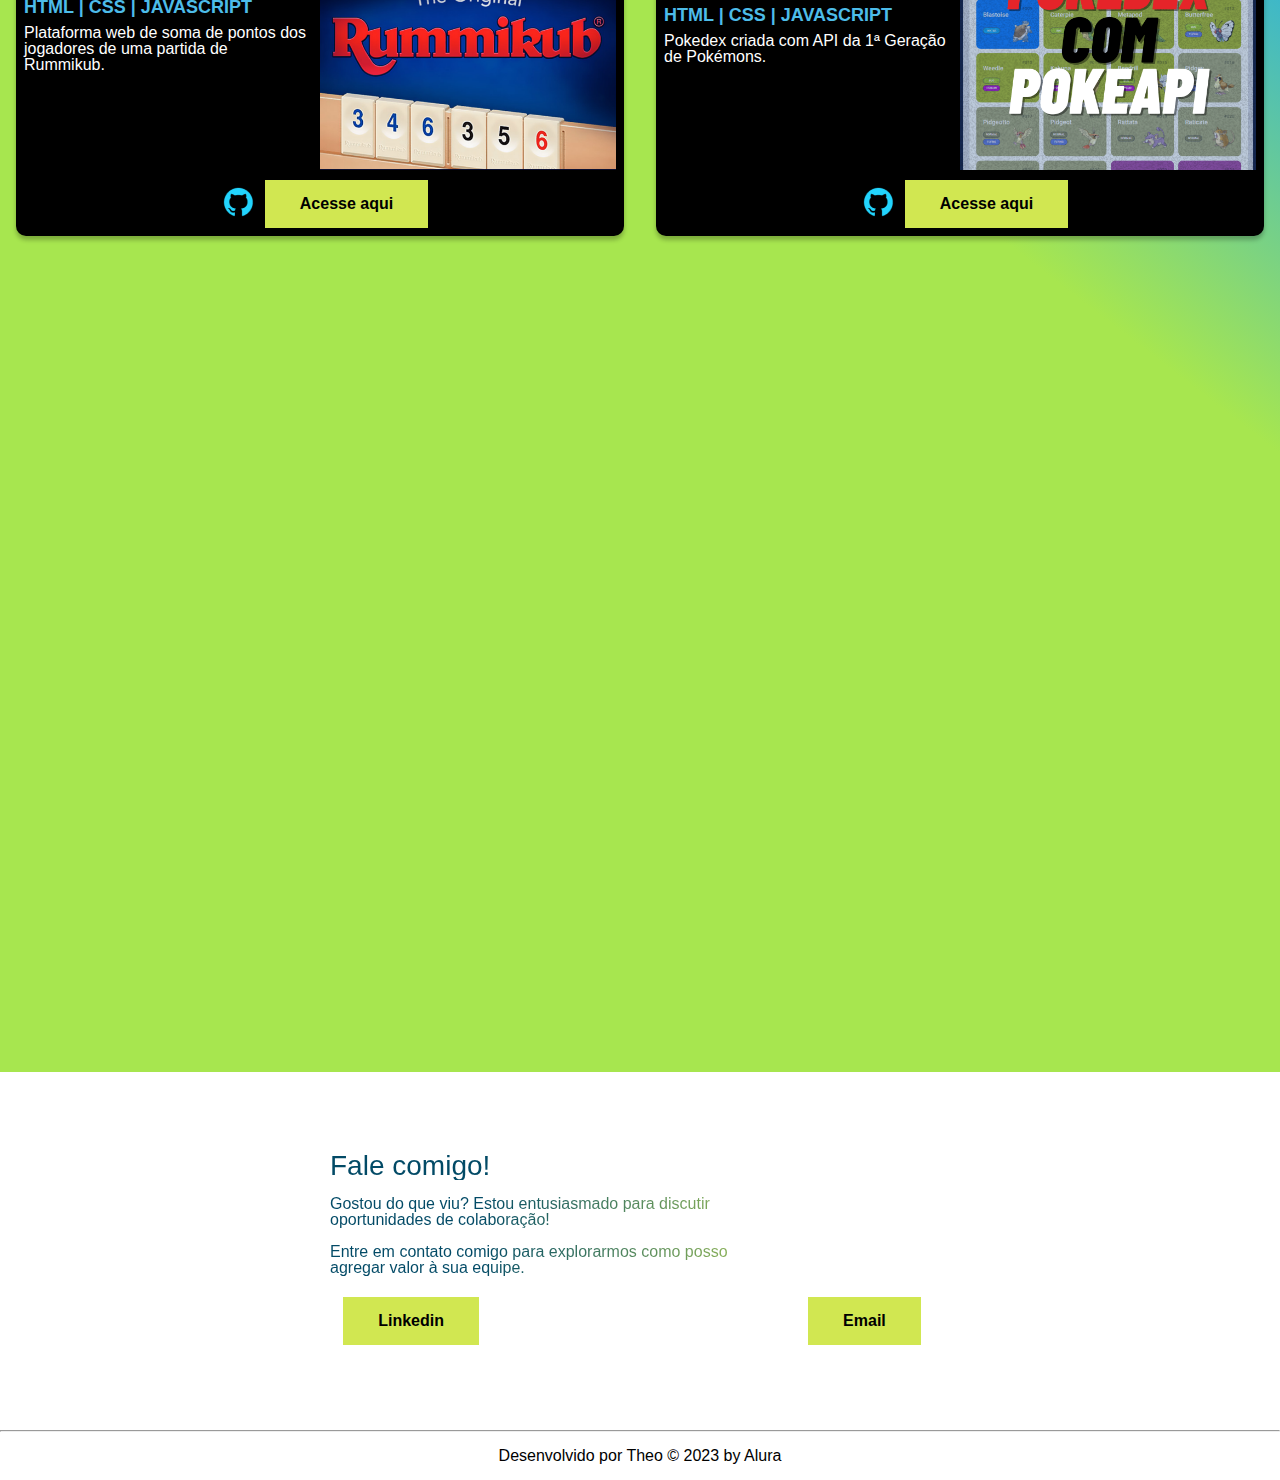
<file: Home.html>
<!DOCTYPE html>
<html lang="pt-br">
<head>
    <meta charset="UTF-8">
    <meta name="viewport" content="width=device-width, initial-scale=1.0">

    <link rel="stylesheet" href="style.css">
    <link rel="stylesheet" href="reset.css">
    
    <title>Theodoro da Mata</title>
</head>
<body>
    <header class="cabecalho">
        <div class="container">
            <input type="checkbox" id="menu" class="container__botao">
            <label for="menu" class="container__rotulo">
                <span class="cabecalho__hamburguer container__imagem"></span>
            </label>
            <ul class="lista-menu">
                <li class="lista-menu__titulo">Categorias</li>
                <li class="lista-menu__item">
                    <a href="#sobre_mim" class="lista-menu__link">SOBRE MIM</a></li>
                <li class="lista-menu__item">
                    <a href="#front-end" class="lista-menu__link">FRONT-END</a></li>
                <li class="lista-menu__item">
                    <a href="#projetos" class="lista-menu__link">PROJETOS</a></li>
                 <li class="lista-menu__item">
                    <a href="#contatos" class="lista-menu__link">CONTATOS</a></li>
            </ul>
        </div>

        <h1 class="container__titulo"><b class="container__titulo--negrito">Theo
            <img src="assets/logos/raio-logo.png" alt="logo do Theo" class="container__imagem" width="10%">
            Da Mata</b></h1>

        <div class="container">
            <a href="https://www.instagram.com/theodoro.mata/" class="container__link" target="_blank">
                <img src="assets/icons/instagram.png" alt="icone dO instagram" class="container__imagem">
            </a>
            <a href="https://www.linkedin.com/in/theodoro-da-mata177/" class="container__link" target="_blank">
                <img src="assets/icons/linkedin.png" alt="icone dO linkedin" class="container__imagem">
            </a>
        </div>

        <!--<ul class="opções">
            <input type="checkbox" id="opções-menu" class="opções__botão">
            <label for="opções-menu" class="opções__rotulo">
                <li class="opções__item">Categorias</li>
            </label>

            <ul class="lista-menu">
                <li class="lista-menu__item">
                    <a href="#sobre_mim" class="lista-menu__link">SOBRE MIM</a></li>
                <li class="lista-menu__item">
                    <a href="#front-end" class="lista-menu__link">FRONT-END</a></li>
                <li class="lista-menu__item">
                    <a href="#projetos" class="lista-menu__link">PROJETOS</a></li>
                <li class="lista-menu__item">
                    <a href="#contatos" class="lista-menu__link">CONTATOS</a></li>
            </ul>

            <li class="opções__item"><a href="#" class="opções__link"></a>Favoritos</li>
            <li class="opções__item"><a href="#" class="opções__link"></a>Minha estante</li>
        </ul> -->
        </header>

        <section class="banner">
            <h2 class="banner__titulo">Ola! Sou Theodoro Da Mata!</h2>
            <p class="banner__texto">Desenvolvedor Front-end com especialidade em JavaScript, HTML e CSS.</p>
        </section>

        <section class="about" id="sobre_mim">
            <div class="grupo__about">
                <img src="assets/img/theo-perfil.jpg" alt="" class="foto-de-perfil">
                <div>
                    <p class="about__texto">Atuo como desenvolvedor Front-End freelancer e tenho experiência com JavaScript, HTML, CSS, Bootstrap. Aprovado em Design Thinking, UX, Scrum, Kanban, Metodologias Ágeis, Gestão de Projetos e Inteligência Emocional pelo curso de Front-End Development da Descomplica em Parceria com o Instituto NU.</p>
                    <p class="about__texto">Tenho como vocação e hobbie o áudio e a iluminação de eventos, possuo mais de 8 anos de serviço voluntário como operador de som e iluminador na igreja da cidade e durante o ano de 2022 pude exercer essa função como funcionário da igreja.</p>
                    <p class="about__texto">Dediquei 1 ano de estudos e aprofundamento ministerial no curso IC College, fornecido pela Igreja da Cidade em São José dos Campos. Foi uma imersão na cultura da igreja com aulas focadas em liderança pessoal; liderança ministerial com disciplinas de Gestão de Projetos, Visão Empreendedora, Comunicação e Criatividade, Cultura da Honra; e serviço voluntário em todos os ministérios que compõem a Igreja.</p>
                </div>
            </div>
            
        </section>

        <section class="topicos" id="front-end">
            <h2 class="topicos__titulos">TÉCNOLOGIAS E ESPECIALIDADES</h2>
            <div class="card-curso">
                <div class="card__descricao-curso">
                    <img src="assets/logos/unifeob_logo.jpg" class="descricao__imagem-curso" >
                    <div class="descricao">
                        <h3 class="titulo-curso">Análise e Desenvolvimento de Sistemas</h3>
                        <h2 class="descricao__titulo-curso">UNIFEOB</h2>
                        <p class="descricao__texto-curso">Out/2022 - Cursando</p>
                    </div>
                </div>
            </div>

            <div class="card-curso">
                <div class="card__descricao-curso">
                    <img src="assets/logos/desc-logo.jpg" class="descricao__imagem-curso" >
                    <div class="descricao">
                        <h3 class="titulo-curso">Fundamentos de FrontEnd Development</h3>
                        <h2 class="descricao__titulo-curso">Descomplica e Instituto NU</h2>
                        <p class="descricao__texto-curso">Ago/2023 - 220h</p>
                    </div>
                </div>
            </div>

            <div class="card-curso">
                <div class="card__descricao-curso">
                    <img src="assets/logos/alura-logo.jpg" class="descricao__imagem-curso" >
                    <div class="descricao">
                        <h3 class="titulo-curso">Escola de Desenvolvimento em FrontEnd</h3>
                        <h2 class="descricao__titulo-curso">Alura</h2>
                        <p class="descricao__texto-curso">Jun/2023 - Cursando</p>
                    </div>
                </div>
            </div>

            <ul class="topicos__lista">
                <li class="topicos__item">
                    <a href="#" class="topicos__link">HTML</a>
                </li>
                <li class="topicos__item">
                    <a href="#" class="topicos__link">CSS</a>
                </li>
                <li class="topicos__item">
                    <a href="#" class="topicos__link">JAVASCRIPT</a>
                </li>
                <li class="topicos__item">
                    <a href="#" class="topicos__link">GESTÃO DE PROJETOS</a>
                </li>
                <li class="topicos__item">
                    <a href="#" class="topicos__link">BOOTSTRAP</a>
                </li>
                <li class="topicos__item">
                    <a href="#" class="topicos__link">GIT & GITHUB</a>
                </li>
                
                <li class="topicos__item">
                    <a href="#" class="topicos__link">DESIGN THINKING & UX</a>
                </li>
                <li class="topicos__item">
                    <a href="#" class="topicos__link">CRIATIVIDADE</a>
                </li>
                <li class="topicos__item">
                    <a href="#" class="topicos__link">REDE DE COMPUTADORES</a>
                </li>
            </ul>

            
        </section>

        <section class="cards" id="projetos">
            <h2 class="cards__titulo">Projetos</h2>
            <div class="card">
                <div class="card__descricao">
                    <div class="descricao">
                        <h3 class="descricao__titulo">Jogo: Advinhe o número secreto</h3>
                        <h2 class="descricao__titulo-livro">HTML | CSS | JAVASCRIPT</h2>
                        <p class="descricao__texto">Jogo de adivinhar o numero gerado pelo computador aprendido com a Imersão_Dev da Alura.</p>
                    </div>
                    <img src="assets/img/número-secreto.png" class="descricao__imagem">
                </div>  
                <div class="card__botoes">
                    <ul class="botoes">
                            <a href="https://github.com/conecttheo/Mentalista_numerico" target="_blank">
                                <img src="assets/icons/github.png">
                            </a>
                    </ul>
                    <a href="https://conecttheo.github.io/Mentalista_numerico/" class="botoes__ancora" target="_blank">
                        Acesse aqui</a>
                </div>
            </div>

            <div class="card">
                <div class="card__descricao">
                    <div class="descricao">
                        <h3 class="descricao__titulo">Placar de Rummikub</h3>
                        <h2 class="descricao__titulo-livro">HTML | CSS | JAVASCRIPT</h2>
                        <p class="descricao__texto">Plataforma web de soma de pontos dos jogadores de uma partida de Rummikub.</p>
                    </div>
                    <img src="assets/img/placar-rummikub.png" class="descricao__imagem">
                </div>  
                <div class="card__botoes">
                    <ul class="botoes">
                            <a href="https://github.com/conecttheo/Placar_Rummikub" target="_blank">
                                <img src="assets/icons/github.png">
                            </a>
                    </ul>
                    <a href="https://conecttheo.github.io/Placar_Rummikub/" class="botoes__ancora" target="_blank">
                        Acesse aqui</a>
                </div>
            </div>

            <div class="card">
                <div class="card__descricao">
                    <div class="descricao">
                        <h3 class="descricao__titulo">POKEAPI</h3>
                        <h2 class="descricao__titulo-livro">HTML | CSS | JAVASCRIPT</h2>
                        <p class="descricao__texto">Pokedex criada com API da 1ª Geração de Pokémons.</p>
                    </div>
                    <img src="assets/img/pokeapi.png" class="descricao__imagem">
                </div>  
                <div class="card__botoes">
                    <ul class="botoes">
                            <a href="https://github.com/conecttheo/poke-api" target="_blank">
                                <img src="assets/icons/github.png">
                            </a>
                    </ul>
                    <a href="conecttheo.github.io/poke-api/" class="botoes__ancora" target="_blank">
                        Acesse aqui</a>
                </div>
            </div>
        </section>

        <section id="contatos" class="contato">
            <div class="contato__descrição">
                <h2 class="contato__titulo">Fale comigo!</h2>
                <p class="contato__texto">Gostou do que viu? Estou entusiasmado para discutir oportunidades de colaboração!</p>
                <p class="contato__texto">Entre em contato comigo para explorarmos como posso agregar valor à sua equipe.</p>
            
                <div class="container">
                    <a href="https://www.linkedin.com/in/theodoro-da-mata177/" class="botoes__ancora-contato" target="_blank">
                        Linkedin</a>
                    <a href="mailto:theodamata@gmail.com" class="botoes__ancora-contato" target="_blank">
                        Email</a>
                </div>
            </div>    
        </section>

        <hr />

        <footer class="rodape">
            <h2 class="rodape__titulo">Desenvolvido por Theo &copy; 2023 by Alura </h2>
        </footer>
</body>
</html>
</file>
<file: style.css>
@import url(styles/01-header.css);
@import url(styles/02-banner.css);
@import url(styles/03-about.css);
@import url(styles/04-topicos.css);
@import url(styles/05-cards.css);
@import url(styles/06-contato.css);
@import url(styles/07-footer.css);
@import url(styles/swiper.css);

:root {
    --cor-de-fundo: #26ade4;
    --branco: #ffffff;
    --verde: #d1e751;
    --azul-degrade: linear-gradient(37.54deg, #a7e64f 35.49%, #26ade4 45.37%);
    --verde-degrade: linear-gradient(97.54deg, #024a66 35.49%, #d1e751 125.37%);
    --azul: #4dbce9;
    --preto: #000000;
    --cinza-escuro: #474646;
    --cinza: #858585;
    --font: 'Poppins', sans-serif;
    --font-sec: 'Josefin Sans', sans-serif;
}

* {
    margin: 0;
    padding: 0;
}

body {
    background: var(--azul-degrade);
    font-family: var(--font);
    font-size: 16px;
    font-weight: 400;
}
</file>
